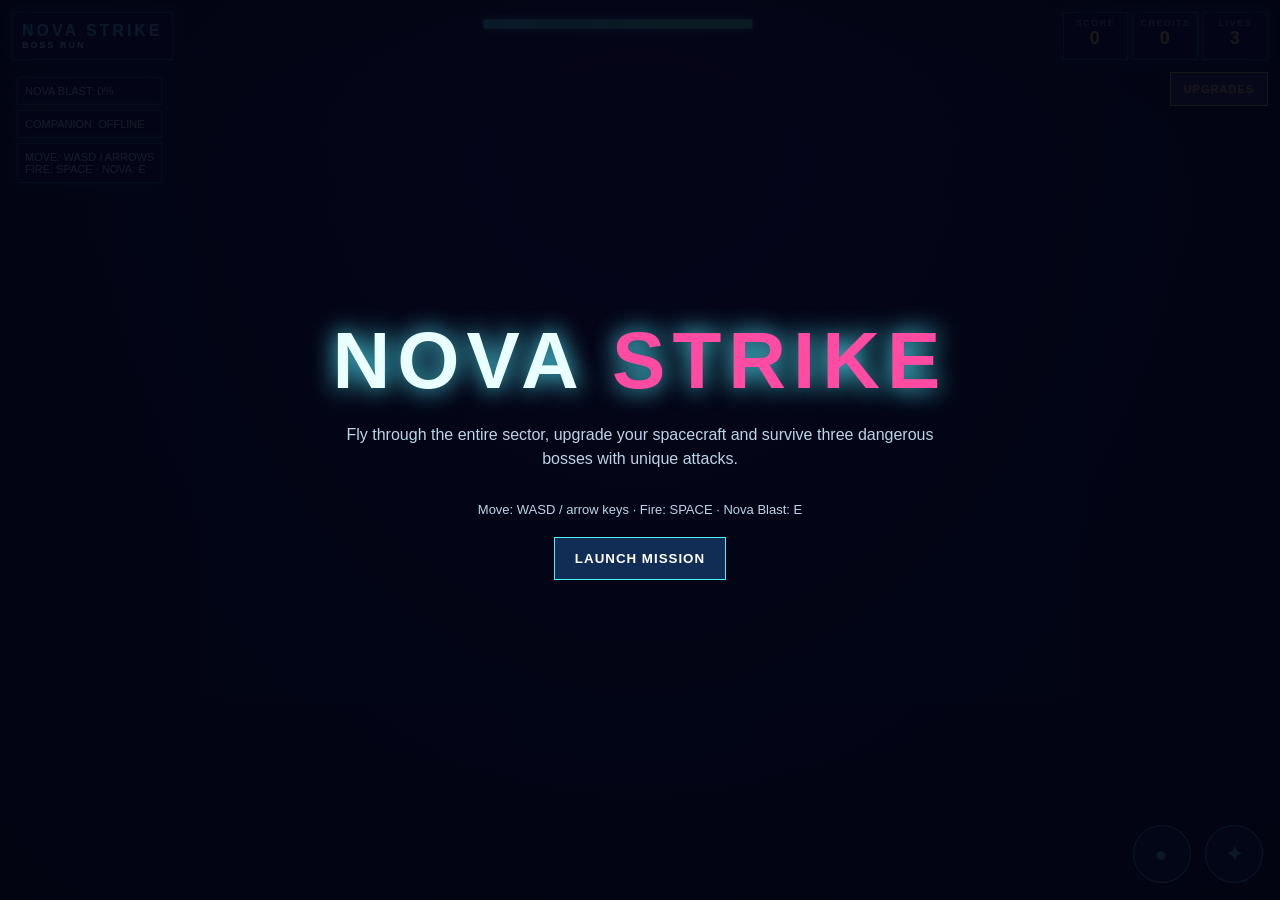
<file: index (1).html>
<!doctype html>
<html lang="en">
<head>
  <meta charset="utf-8">
  <meta name="viewport" content="width=device-width, initial-scale=1, maximum-scale=1, user-scalable=no">
  <title>Nova Strike — Boss Run</title>
  <link rel="stylesheet" href="style.css">
</head>
<body>
  <main id="game">
    <canvas id="canvas"></canvas>
    <header class="hud">
      <div class="brand">NOVA STRIKE<small>BOSS RUN</small></div>
      <section class="meters">
        <div id="bossPanel" class="hidden"><span id="bossName">BOSS</span><div class="bar boss"><i id="bossHealth"></i></div></div>
        <div class="bar"><i id="health"></i></div>
      </section>
      <section class="stats">
        <div>SCORE<strong id="score">0</strong></div>
        <div>CREDITS<strong id="credits">0</strong></div>
        <div>LIVES<strong id="lives">3</strong></div>
      </section>
    </header>
    <aside class="chips">
      <div id="novaChip">NOVA BLAST: 0%</div>
      <div id="droneChip">COMPANION: OFFLINE</div>
      <div>MOVE: WASD / ARROWS<br>FIRE: SPACE · NOVA: E</div>
    </aside>
    <div id="notice"></div>
    <section id="startScreen" class="screen">
      <h1>NOVA <b>STRIKE</b></h1>
      <p>Fly through the entire sector, upgrade your spacecraft and survive three dangerous bosses with unique attacks.</p>
      <p class="hint">Move: WASD / arrow keys · Fire: SPACE · Nova Blast: E</p>
      <button id="startButton">LAUNCH MISSION</button>
    </section>
    <section id="shop" class="screen hidden">
      <div class="dialog">
        <h2>SPACE STATION UPGRADES</h2>
        <p>Spend credits earned during your run.</p>
        <div id="upgradeList"></div>
        <button id="continueButton">CONTINUE BATTLE</button>
      </div>
    </section>
    <section id="gameOver" class="screen hidden">
      <h1>MISSION <b>FAILED</b></h1>
      <h2 id="finalScore"></h2>
      <button id="againButton">TRY AGAIN</button>
    </section>
    <nav class="mobile">
      <button id="mobileFire">●</button>
      <button id="mobileNova">✦</button>
    </nav>
    <button id="upgradeButton" class="upgrade-button">UPGRADES</button>
  </main>
  <script src="game.js"></script>
</body>
</html>
</file>
<file: style.css>
:root{--cyan:#53edff;--pink:#ff4ba1;--gold:#ffd54a;--panel:#08102be8}*{box-sizing:border-box}html,body{width:100%;height:100%;margin:0;overflow:hidden;background:#030518;color:#eaffff;font-family:Arial,sans-serif;touch-action:none}#game{position:relative;width:100%;height:100%;overflow:hidden;background:radial-gradient(ellipse at 50% 0,#2a1254,#050722 55%,#02030a)}#game:after{content:"";position:absolute;inset:0;z-index:2;pointer-events:none;background:repeating-linear-gradient(0deg,#ffffff08 0 1px,transparent 1px 4px);box-shadow:inset 0 0 13vw #000}canvas{position:absolute;width:100%;height:100%}.hud,.chips,.mobile,.upgrade-button{position:absolute;z-index:3}.hud{top:12px;left:12px;right:12px;display:flex;justify-content:space-between;gap:8px}.brand,.stats div,.chips div{background:var(--panel);border:1px solid #56eaff66;box-shadow:0 0 15px #50ddff30}.brand{padding:9px;font-weight:900;letter-spacing:3px;color:var(--cyan)}.brand small{display:block;font-size:9px;letter-spacing:2px;color:#dffbff}.meters{flex:1;text-align:center;font-size:10px;letter-spacing:2px;color:#ffbdc5}.bar{width:min(270px,36vw);height:10px;border:1px solid #6deeff66;background:#111832;margin:7px auto}.bar i{display:block;height:100%;width:100%;background:linear-gradient(90deg,#46f5ff,#66ffac);box-shadow:0 0 9px var(--cyan)}.boss i{background:linear-gradient(90deg,#ff3b60,#ffad42)}.stats{display:flex;gap:5px}.stats div{min-width:65px;padding:5px;text-align:center;font-size:9px;letter-spacing:1.5px;color:#a8c9df}.stats strong{display:block;color:var(--gold);font-size:18px}.chips{top:72px;left:12px}.chips div{font-size:11px;padding:7px;margin:5px}.screen{position:absolute;z-index:5;inset:0;display:flex;align-items:center;justify-content:center;flex-direction:column;text-align:center;padding:20px;background:#030514e8}.hidden{display:none!important}h1{font-size:clamp(40px,8vw,80px);letter-spacing:7px;text-shadow:0 0 24px var(--cyan);margin:0}h1 b{color:var(--pink)}h2{color:var(--gold);letter-spacing:3px}p{max-width:600px;color:#bbd5e9;line-height:1.5}.hint{font-size:13px}.dialog{width:min(760px,94vw);background:#0a1230;border:1px solid var(--cyan);padding:20px}.upgrade-grid{display:grid;grid-template-columns:1fr 1fr;gap:7px}button{color:white;background:#112d56;border:1px solid var(--cyan);padding:13px 20px;margin:5px;font-weight:bold;letter-spacing:1px;cursor:pointer}button:hover{background:#1a5488}.upgrade{text-align:left;min-height:72px}.upgrade small{display:block;color:#b5d3e6;margin-top:5px}.upgrade b{float:right;color:var(--gold)}#notice{position:absolute;z-index:4;top:43%;left:50%;transform:translate(-50%,-50%);font-size:clamp(22px,5vw,48px);font-weight:bold;letter-spacing:3px;text-align:center;color:var(--gold);text-shadow:0 0 20px var(--gold);pointer-events:none;opacity:0}.show{animation:notice 2s}@keyframes notice{20%,75%{opacity:1}100%{opacity:0}}.mobile{right:12px;bottom:12px}.mobile button{width:58px;height:58px;border-radius:50%;font-size:20px;color:var(--cyan);background:#071a36dd}.upgrade-button{right:12px;top:72px;margin:0;background:#392950;border-color:var(--gold);color:var(--gold);font-size:11px;padding:10px 13px}@media(max-width:600px){.upgrade-grid{grid-template-columns:1fr}.brand{font-size:11px}.stats div{min-width:45px}.chips{top:55px;left:2px}.chips div{font-size:9px}.hud{top:4px;left:4px;right:4px}.upgrade-button{top:56px;right:5px;font-size:9px;padding:8px}}
</file>
